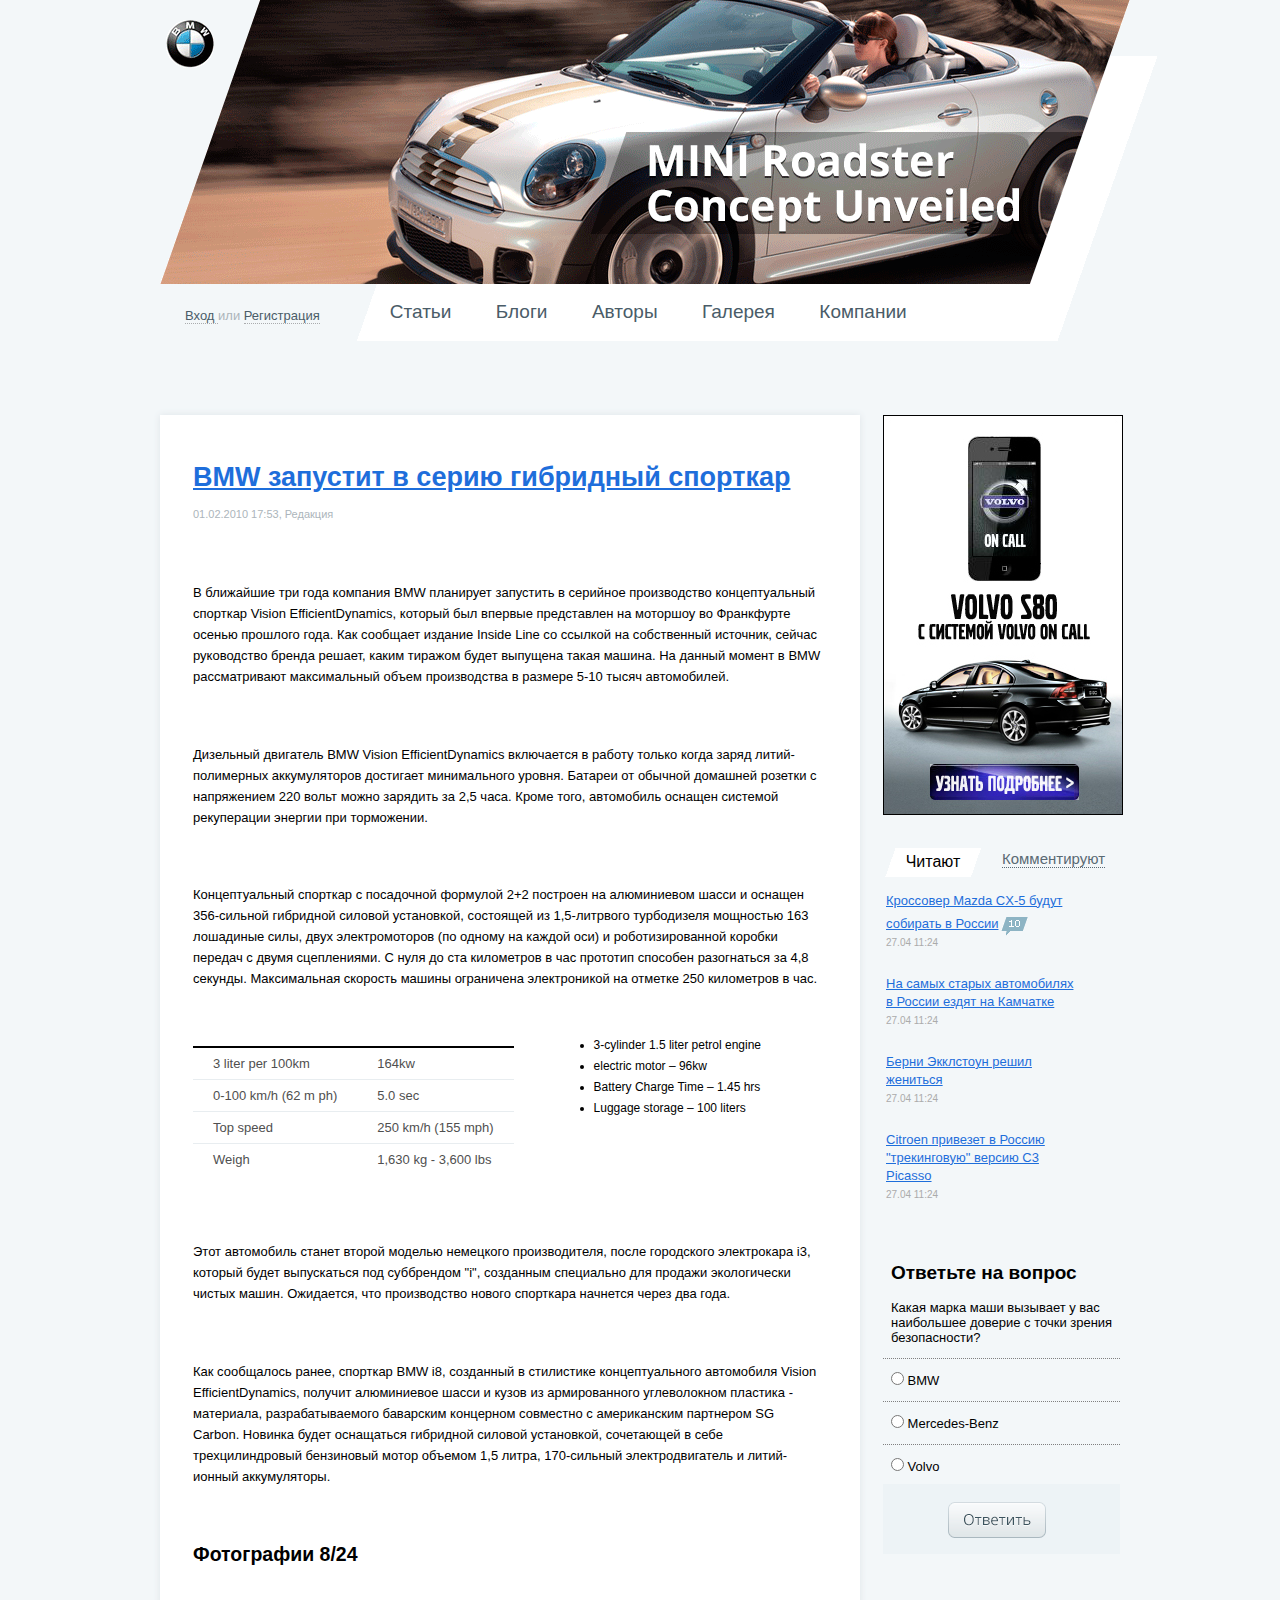
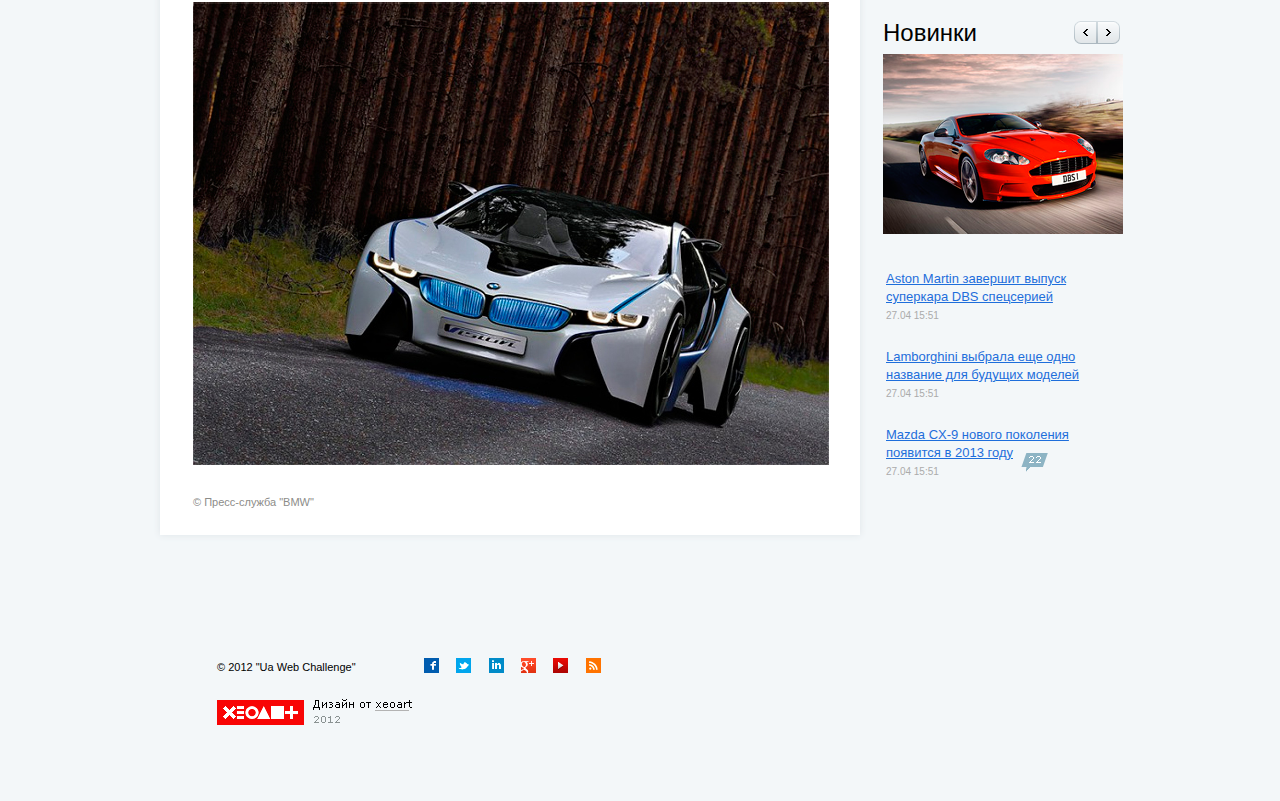
<file: index2.html>
<!DOCTYPE html>
    <head>
        <meta charset="utf-8">
        <link rel="stylesheet" href="normalize.css">
        <link rel="stylesheet" href="main.css">
        <title>Mini Roadster</title>
    </head>
    <body>

        <!-- HEADER -->
        <header>
        <div class="logo"> 
            <img src="img/header/logo.gif" alt="logo">
        </div>
        <div id="menu">
            <div class="enter">
                <a href="#">Вход </a><span>или</span> <a href="">Регистрация</a>
            </div>
            <nav>
                <ul>
                    <li><a href="html5-boilerplate-4.3.0/ ">Статьи</a></li>
                    <li><a href="html5-boilerplate-4.3.0/ ">Блоги</a></li>
                    <li><a href="html5-boilerplate-4.3.0/ ">Авторы</a></li>
                    <li><a href="html5-boilerplate-4.3.0/ ">Галерея</a></li>
                    <li><a href="html5-boilerplate-4.3.0/ ">Компании</a></li>
                </ul>
            </nav>
        </div>
        </header>
        <!-- END HEADER-->
        <!--MAIN PART-->
        <div id="main">
        <main>
            <h1>BMW запустит в серию гибридный спорткар</h1>
            <div class="edit"><p><time>01.02.2010 17:53</time>, Редакция</p></div>
            <p>В ближайшие три года компания BMW планирует запустить в серийное производство 
концептуальный спорткар Vision EfficientDynamics, который был впервые представлен на 
моторшоу во Франкфурте осенью прошлого года. Как сообщает издание Inside Line со 
ссылкой на собственный источник, сейчас руководство бренда решает, каким тиражом 
будет выпущена такая машина. На данный момент в BMW рассматривают максимальный 
объем производства в размере 5-10 тысяч автомобилей.</p>
            <blockquote>Дизельный двигатель BMW Vision EfficientDynamics 
       включается в работу только когда заряд литий-полимерных 
     аккумуляторов достигает минимального уровня. Батареи от 
   обычной домашней розетки с напряжением 220 вольт можно 
  зарядить за 2,5 часа. Кроме того, автомобиль оснащен 
системой рекуперации энергии при торможении.</blockquote>
            <p>Концептуальный спорткар с посадочной формулой 2+2 построен на алюминиевом шасси и 
оснащен 356-сильной гибридной силовой установкой, состоящей из 1,5-литрвого 
турбодизеля мощностью 163 лошадиные силы, двух электромоторов (по одному на каждой 
оси) и роботизированной коробки передач с двумя сцеплениями. С нуля до ста километров 
в час прототип способен разогнаться за 4,8 секунды. Максимальная скорость машины 
ограничена электроникой на отметке 250 километров в час.</p>
            <div class="tables">
            <table>
                    <tr class="item"><td>3 liter per 100km</td><td>164kw</td></tr>
                    <tr class="item"><td>0-100 km/h (62 m ph)</td><td>5.0 sec</td></tr>
                    <tr class="item"><td>Top speed</td><td>250 km/h (155 mph)</td></tr>
                    <tr class="item"><td>Weigh</td><td>1,630 kg - 3,600 lbs</td></tr>
                </table>
            <ul>
                <li>3-cylinder 1.5 liter petrol engine</li>
                <li>electric motor – 96kw</li>
                <li>Battery Charge Time – 1.45 hrs</li>
                <li>Luggage storage – 100 liters</li>
            </ul>
            </div>
            <p>Этот автомобиль станет второй моделью немецкого производителя, после городского 
электрокара i3, который будет выпускаться под суббрендом "i", созданным специально для 
продажи экологически чистых машин. Ожидается, что производство нового спорткара 
начнется через два года.</p>
            <p>Как сообщалось ранее, спорткар BMW i8, созданный в стилистике концептуального 
автомобиля Vision EfficientDynamics, получит алюминиевое шасси и кузов из армированного 
углеволокном пластика - материала, разрабатываемого баварским концерном совместно с 
американским партнером SG Carbon. Новинка будет оснащаться гибридной силовой 
установкой, сочетающей в себе трехцилиндровый бензиновый мотор объемом 1,5 литра, 
170-сильный электродвигатель и литий-ионный аккумуляторы.</p>
            <div class="photo">
                <h2>Фотографии 8/24</h2>
                <img src="img/main/photo.jpg" alt="photo"/>
            </div>
            <div class="press">© Пресс-служба "BMW"</div>
        </main>
        </div>
        <!--END MAIN PART-->
        <!--SIDEBAR-->
        <div id="sidebar">
        <section>
            <img src="img/sidebar/banner.jpg" alt="banner"/>
            <div class="block">
                <a href="#" class="read">Читают</a>
                <a href="html5-boilerplate-4.3.0/ " class="comment">Комментируют</a>
            </div>
            <ul class="news">
                <li class="news"><a href="html5-boilerplate-4.3.0/ ">Кроссовер Mazda CX-5 будут 
собирать в России</a><input type="image" src="img/sidebar/comment.gif" alt="comment"></li><time class="date">27.04 11:24</time>
                <li class="news"><a href="html5-boilerplate-4.3.0/ ">На самых старых автомобилях в 
России ездят на Камчатке</a></li><time class="date">27.04 11:24</time>
                <li class="news"><a href="html5-boilerplate-4.3.0/ ">Берни Экклстоун решил жениться</a></li><time class="date">27.04 11:24</time>
                <li class="news"><a href="html5-boilerplate-4.3.0/ ">Citroen привезет в Россию 
"трекинговую" версию C3 Picasso</a></li><time class="date">27.04 11:24</time>
            </ul>
            <div id="form">
            <h2>Ответьте на вопрос</h2>
            <p>Какая марка маши вызывает у 
вас наибольшее доверие с 
точки зрения безопасности?</p>
    <!--        <ul>
                <input type="radio" value="BMW">BMW<br>
                <input type="radio" value="Mercedes-Benz">Mercedes-Benz<br>
                <input type="radio" value="Volvo">Volvo<br>
            </ul>-->
            <form action="#" method="post">
                <label><input type="radio" name="car" value="BMW"> BMW</label>
                <label><input type="radio" name="car" value="Mercedes-Benz"> Mercedes-Benz</label>
                <label><input type="radio" name="car" value="Volvo"> Volvo</label>
                <div class="response">
                    <input type="image" name="Ответить" src="img/sidebar/button.png" alt="button"/>
                </div>
        </form>
        <!--    <div class="response">
                <input type="button" value="Ответить">
            </div>-->
            </div>
            <div class="info">
            <h2>Новинки</h2>
            <input type="image" value=">" src="img/sidebar/right_arrow.png"/>
            <input type="image" value="<" src="img/sidebar/left_arrow.png"/>
            <img src="img/sidebar/car.png" alt="car">
            <ul class="news">
                <li class="news"><a href="html5-boilerplate-4.3.0/ ">Aston Martin завершит выпуск 
суперкара DBS спецсерией</a></li><time class="date">27.04 15:51</time>
                <li class="news"><a href="html5-boilerplate-4.3.0/ ">Lamborghini выбрала еще одно 
название для будущих моделей</a></li><time class="date">27.04 15:51</time>
                <li class="news"><a href="html5-boilerplate-4.3.0/ ">Mazda CX-9 нового поколения 
появится в 2013 году</a><input id="comment_22" type="image" value="22" src="img/sidebar/comment_22.png"/></li><time class="date">27.04 15:51</time>
            </ul>
            </div>
        </section>
        </div>
        <!--END SIDEBAR-->
        <!--FOOTER-->
        <footer>
        <p class="icons">© 2012 "Ua Web Challenge"</p>
            <ul class="icons">
                <li><a href="http://facebook.com"><img src="img/footer/facebook.gif" alt="Facebook"/></a></li>
                <li><a href="http://twitter.com"><img src="img/footer/twitter.gif" alt="Twitter"/></a></li>
                <li><a href="http://linkedin.com"><img src="img/footer/linkedin.gif" alt="LinkedIn"/></a></li>
                <li><a href="http://google.com"><img src="img/footer/google.gif" alt="Google+"/></a></li>
                <li><a href="http://youtube.com"><img src="img/footer/youtube.gif" alt="YouTube"/></a></li>
                <li><a href=""><img src="img/footer/rss.gif" alt="RSS"/></a></li>
            </ul>
        <img class="icons" src="img/footer/xeo.gif" alt="design"/>
        </footer>
    	<!--END FOOTER-->
    </body>
</html>
</file>
<file: main.css>
body {
	background-image: url(img/main/background.png);
	margin:0 auto;
	width:960px;
    font-family: 'Open Sans', sans-serif;
}
/*--HEADER--*/
header {
	position:relative;
	margin-bottom:70px;
}
	header .logo {
		margin: 0 auto;  
	}
#menu {
	position:absolute;
	display:inline-table;
}
	.enter {
		float:left;
		position: relative;
		display:inline-block;
		bottom:37px;
		font-size: 13px;
		left:25px;
	}
		.enter a {
			border-bottom:1px dotted #aaacae;
		}
			.enter a:hover {
				text-decoration: underline;
				color: red;
			}
				.enter span {
					color:#acb5bb;
				}
		#menu nav {
			float:right;
			position: relative;
			left:55px;
			bottom:60px;
		}
			#menu nav ul li {
				display: inline-table;
				margin-right: 40px;
				font-size: 19px;
	        }
	        #menu a {
				text-decoration: none;
				color: #4a5c68;
			}
				#menu nav a:hover {
					text-decoration:underline;
					color:red;
				}
					#menu a:active, #menu a:focus {
						text-decoration: none;
						color:black;
						border-bottom:3px solid #7fd0ff;
						padding:10px;
					}
/*--END HEADER--*/
/*--MAIN--*/
#main {
	width:700px;
	float:left;
	background-image:url(img/main/blank.gif); 
	font-size:13px;
	line-height:21px;
	box-shadow: 0 0 7px #dfe4e8;
}
	main {
		padding: 34px 39px 0px 33px;
	}
		main h1 {
			text-decoration: underline;
			color: #1e6edb;
			font-size: 27px;
			font-weight:600;
			margin-bottom: 16px;
		}
			.edit {
				margin-bottom: 47px;
				font-size: 11px;
				color:#acb5bb;
			}
				main p {
					margin-bottom: 57px;
				}
					blockquote {
						margin: 48px 0px 56px 0px;
					}
	.tables {
		margin: 55px 0px 66px 0px;
		position: relative;
	}
		.tables ul {
			position:absolute;
		    bottom: 43px;
			right:60px;
		}
	table {
		border-top:2px black solid;
		margin:56px 0px 56px 0px;
		color:#4f4f4f;
	}
		table td {
			padding:5px 20px;
		}
			table .item {
				margin:20px;
				border-top:0.08em solid #e8edf0;
			}
	main ul li {
		font-size: 12px;
	}
	.photo img {
		margin: 21px 0px 21px 0px;
	}
	.press {
		margin-bottom: 22px;
		font-size: 11px;
		color: #8c8c89;
	}
/*--END MAIN--*/
/*--SIDEBAR--*/
#sidebar {
	width:237px;
	float:right;
}
section .block {
	position: relative;
	margin-top: 29px;
}
	section .read {
		display:block;
		width: 100px;
		line-height: 1.8;
		text-align: center;
		text-decoration: none;
		background-image: url(img/sidebar/4angle_white.gif);
		color: black;
	}
		section .comment {
			position: relative;
			float:right;
			bottom: 27px;
			right:15px;
			font-size: 15px;
			color: #5a6a74;
			text-decoration: none;
			border-bottom: 1px dotted #5a6a74;
		}
section ul {
	position: relative;
	float: left;
	right:37px;
	bottom:44px;
}
	section ul li {
		list-style-type: none;
		color: blue;
	}
		section .news li {
			position: relative;
			padding-top: 24px;
		}
			section .news li a {
				color:#1e6edb;
				font-size: 13px; 
			}
				section .news li a:hover, section .news li a:focus {
					color: red;
				}
					.date {   
						font-size: 10px;
						color: #ababab;
						padding-top: 5px;
					}
						.news input {
							position: relative;
							top:8px;
							left:3px;
						}
section form label {
	display: list-item;
	list-style-type: none;
	font-size: 13px;
	margin:13px 0px 0px 0px;
	border-top: 1px dotted gray;
	padding: 13px 0px 0px 8px;
}
	form label:hover {
		color: blue;
		cursor: pointer;
	}
		#form p {
				font-size: 13px;
				margin-left: 8px;
			}
				#form h2 {
					margin-left: 8px;
					font-size: 19px;
				}
					.response {
						position: relative; 
						width: 237px;
						height: 70px;
						background-color: #edf3f6;
						margin-top: 10px;
						margin-bottom: 65px;
					}
						.response input {
							position: relative;
							margin:18px 65px;
					}
	}
	}
section .info {
	position: relative;
}
	.info h2 {  /*Новинки*/
		font-size: 24px;
		font-weight: 500;
	}
		.info input {  /*arrows above car pic, aren't active in opera*/
			display: inline-table;
			position: relative;
			float: right;
			bottom: 45px;
		}
			.info img {   /*car picture in news block*/
				position: relative;
				bottom:35px;
			}
					.info li #comment_22 {  /*comment*/
						display: block;
						position: absolute;
						top: 52px;
						left:135px;
					}
/*--END SIDEBAR--*/
/*--FOOTER--*/
footer {  
	position: relative;
	float: left;
	width: 700px;
	padding:100px 0px 76px 0px;
}
	footer .icons {   /*check firefox*/
		position: relative;
		vertical-align: middle;
		display: inline-block;
		padding:0px 0px 0px 57px;
	}
		footer .icons li{
			list-style-type:none;
			display:inline-table;
			padding: 6.5px 6.5px;
		}
			footer p {
				font-size: 11px;
			}
/*--END FOOTER--*/
</file>
